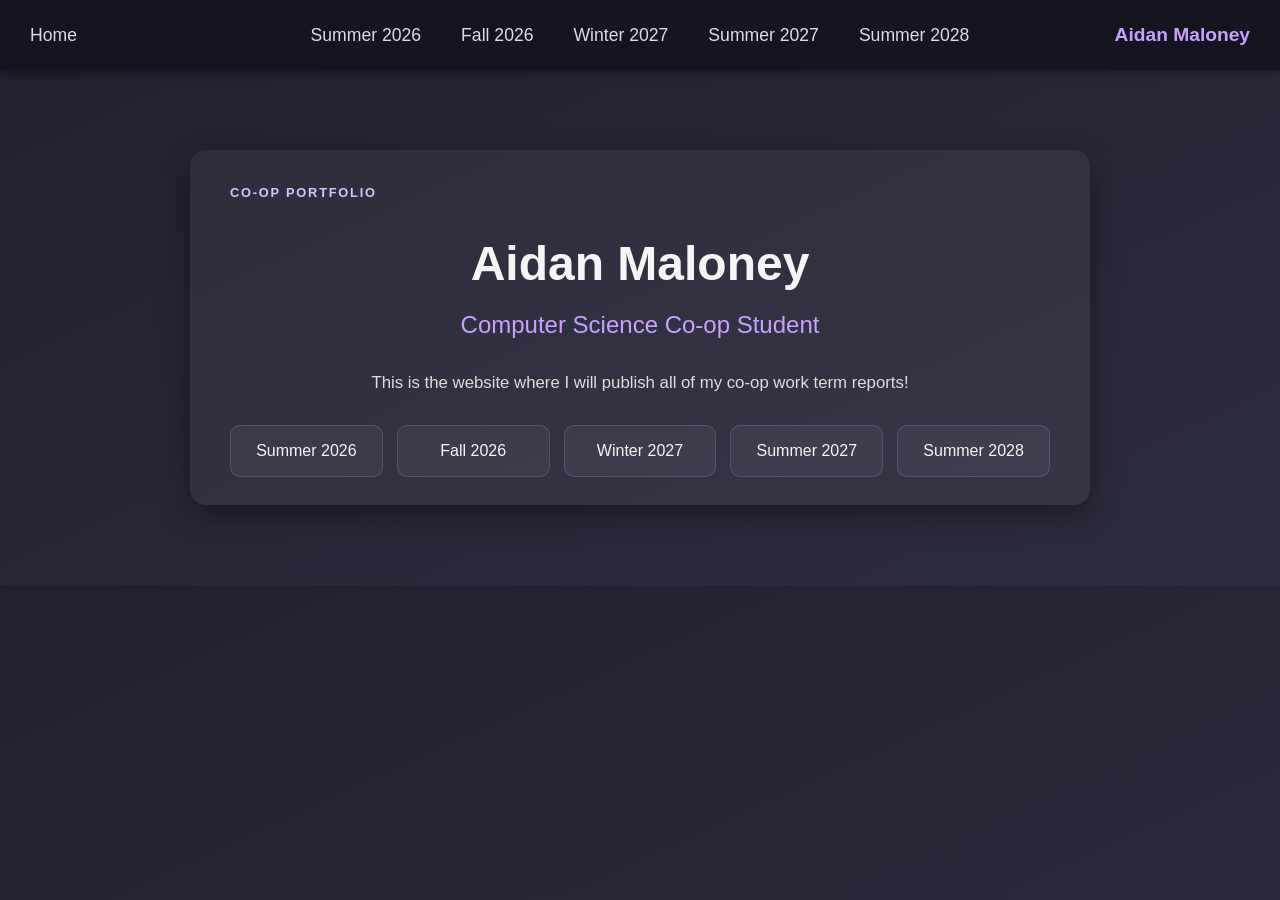
<file: index.html>
<!DOCTYPE html>
<html>
    <head>
        <meta charset="UTF-8">
        <title>Home</title>

        <link rel="stylesheet" href="styling.css">
    </head>
    <body>
        <header>
            <nav class="navbar">
                <div class="navleft">
                    <a href="home.html">Home</a>
                </div>

                <div class="navcenter">
                    <a href="wt1.html">Summer 2026</a>
                    <a href="wt2.html">Fall 2026</a>
                    <a href="wt3.html">Winter 2027</a>
                    <a href="wt4.html">Summer 2027</a>
                    <a href="wt5.html">Summer 2028</a>
                </div>
                
                <div class="navright">
                    <div>Aidan Maloney</div>
                </div>
            </nav>
        </header>

        <div class="content">
            <div class="content-card home-landing">
                <p class="eyebrow">Co-op Portfolio</p>
                <h1>Aidan Maloney</h1>
                <h2>Computer Science Co-op Student</h2>

                <p class="home-copy">
                    This is the website where I will publish all of my co-op work term reports!
                </p>

                <div class="home-links">
                    <a href="wt1.html">Summer 2026</a>
                    <a href="wt2.html">Fall 2026</a>
                    <a href="wt3.html">Winter 2027</a>
                    <a href="wt4.html">Summer 2027</a>
                    <a href="wt5.html">Summer 2028</a>
                </div>
            </div>
        </div>
    </body>
</html>
</file>
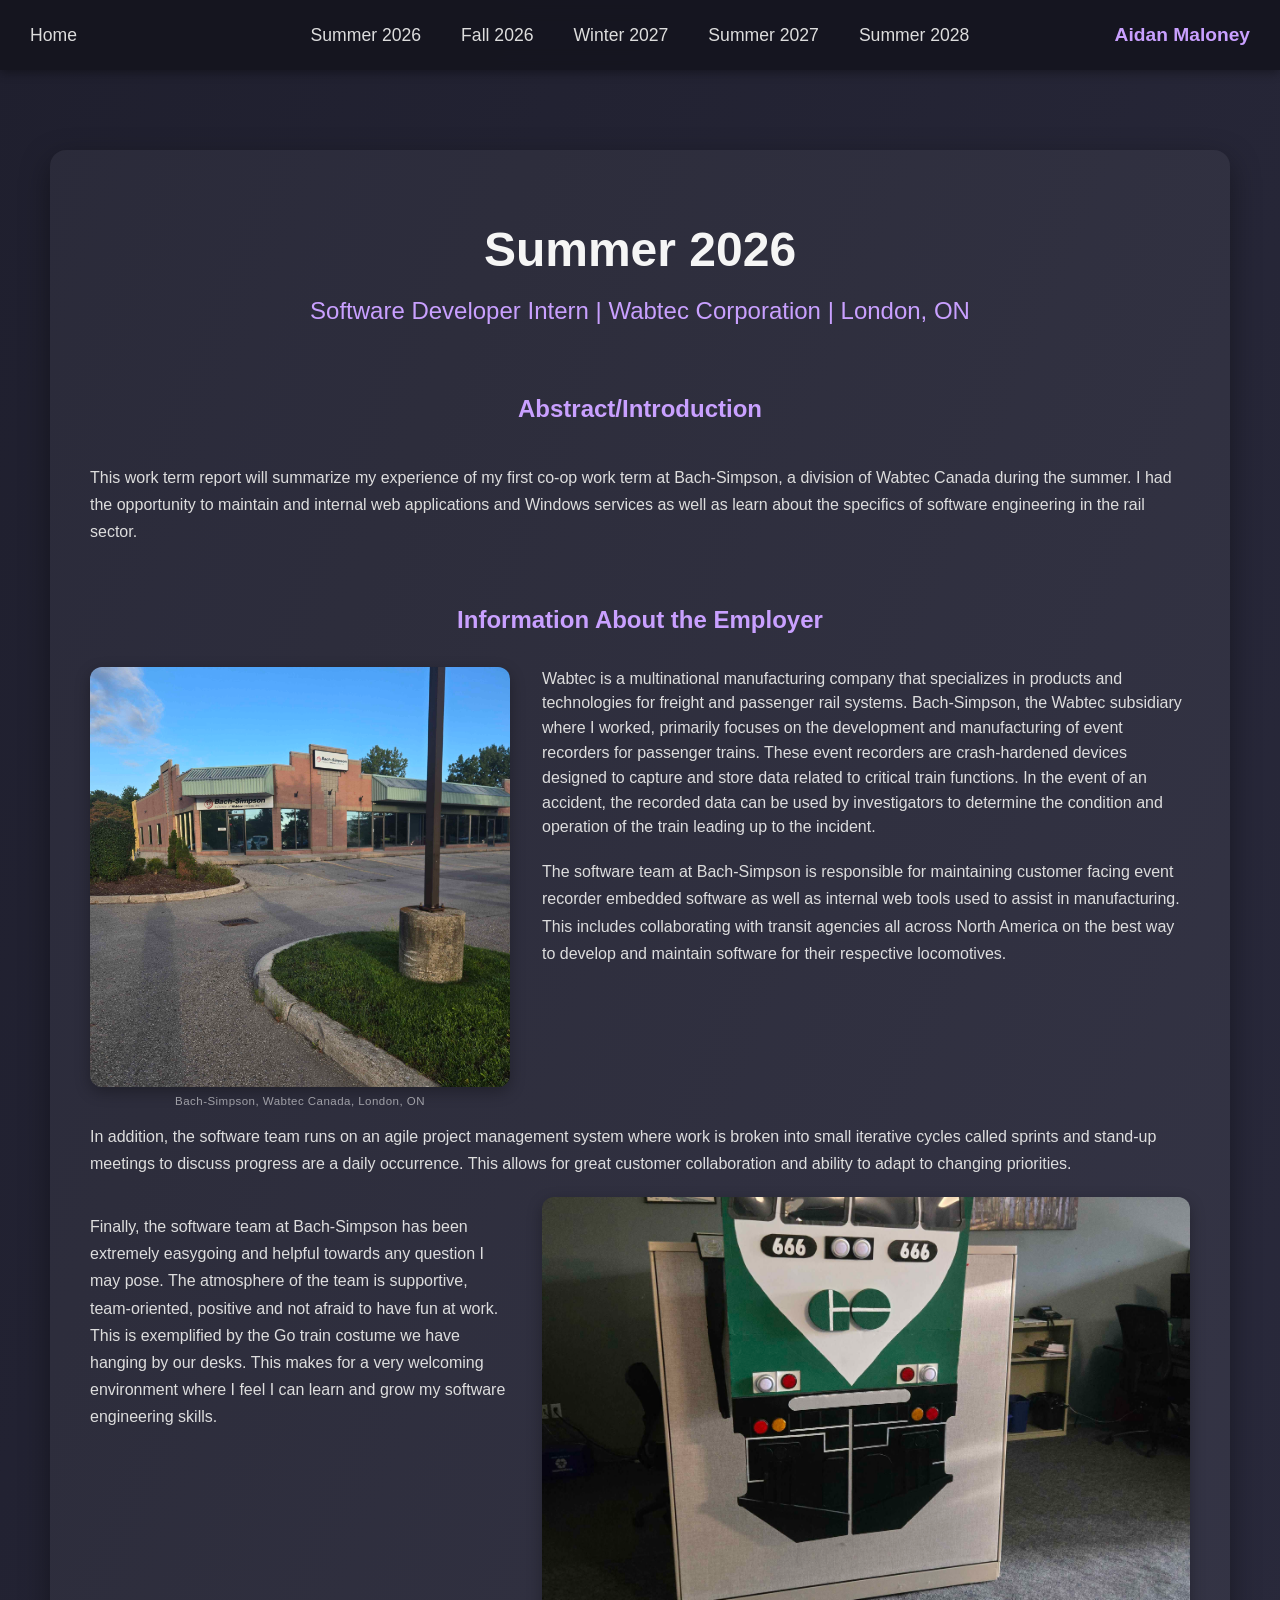
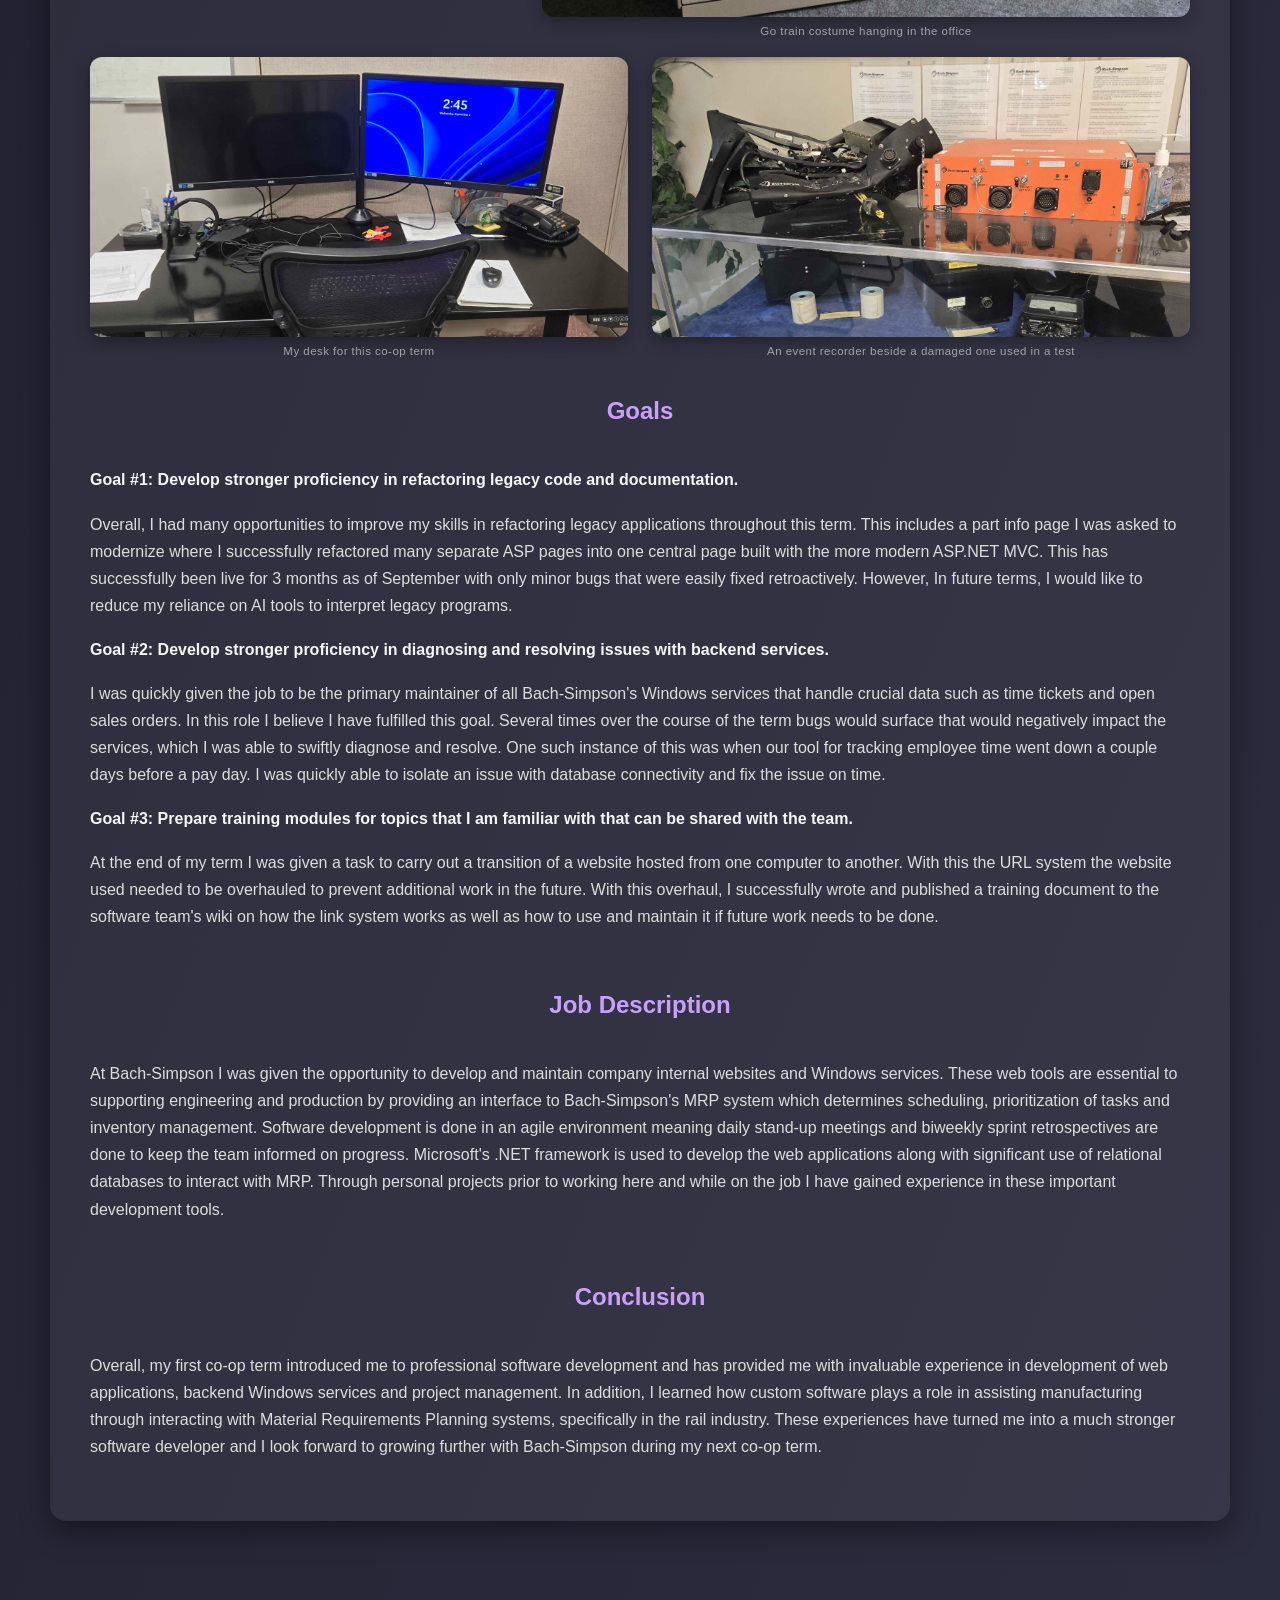
<file: wt1.html>
<!DOCTYPE html>
<html>
    <head>
        <meta charset="UTF-8">
        <title>Home</title>

        <link rel="stylesheet" href="styling.css">
    </head>
    <body>
        <header>
            <nav class="navbar">
                <div class="navleft">
                    <a href="home.html">Home</a>
                </div>

                <div class="navcenter">
                    <a href="wt1.html">Summer 2026</a>
                    <a href="wt2.html">Fall 2026</a>
                    <a href="wt3.html">Winter 2027</a>
                    <a href="wt4.html">Summer 2027</a>
                    <a href="wt5.html">Summer 2028</a>
                </div>
                
                <div class="navright">
                    <div>Aidan Maloney</div>
                </div>
            </nav>
        </header>

        <div class="content">
            <div class="content-card">

                <h1>Summer 2026</h1>
                <h2>Software Developer Intern | Wabtec Corporation | London, ON</h2>

                <div>
                    <h3>Abstract/Introduction</h3>

                    <p>
                        This work term report will summarize my experience of my first co-op work term at Bach-Simpson,
                        a division of Wabtec Canada during the summer. I had the opportunity to maintain and internal web applications
                        and Windows services as well as learn about the specifics of software engineering in the rail sector. 
                    </p>
                </div>

                <div>
                    <h3>Information About the Employer</h3>

                    <div class="employer-info">
                        <div class="employer-image">
                            <img src="imgs/20260911_074950.jpg">
                            <div class="image-caption">Bach-Simpson, Wabtec Canada, London, ON</div>
                        </div>

                        <div class="employer-text">
                            <p class="employer-copy">
                                Wabtec is a multinational manufacturing company that specializes in products and technologies for freight and passenger rail systems.
                                Bach-Simpson, the Wabtec subsidiary where I worked, primarily focuses on the development and manufacturing
                                of event recorders for passenger trains. These event recorders are crash-hardened devices designed to capture
                                and store data related to critical train functions. In the event of an accident, the recorded data can be used
                                by investigators to determine the condition and operation of the train leading up to the incident.
                            </p>

                            <p>
                                The software team at Bach-Simpson is responsible for maintaining customer facing event recorder embedded
                                software as well as internal web tools used to assist in manufacturing. This includes collaborating with
                                transit agencies all across North America on the best way to develop and maintain software for their
                                respective locomotives.
                            </p>
                        </div>
                    </div>

                    <p>
                        In addition, the software team runs on an agile project management system where work is broken into small iterative cycles
                        called sprints and stand-up meetings to discuss progress are a daily occurrence. This allows for great customer collaboration
                        and ability to adapt to changing priorities.
                    </p>

                    <div class="employer-info">
                        <p class="employer-text">
                            Finally, the software team at Bach-Simpson has been extremely easygoing and helpful towards any question I may pose.
                            The atmosphere of the team is supportive, team-oriented, positive and not afraid to have fun at work. This is exemplified
                            by the Go train costume we have hanging by our desks. This makes for a very welcoming environment where I feel I can learn
                            and grow my software engineering skills. 
                        </p>

                        <div class="employer-image">
                            <img src="imgs\20260911_075407.jpg">
                            <div class="image-caption">Go train costume hanging in the office</div>
                        </div>
                    </div>

                    <div class="mini-gallery">
                        <div class="employer-image mini-image">
                            <img src="imgs\20260902_144544.jpg">
                            <div class="image-caption">My desk for this co-op term</div>
                        </div>

                        <div class="employer-image mini-image">
                            <img src="imgs\20260911_075244.jpg">
                            <div class="image-caption">An event recorder beside a damaged one used in a test</div>
                        </div>
                    </div>
                    
                </div>
                
                <div>
                    <h3>Goals</h3>

                    <h4><strong>Goal #1:</strong> Develop stronger proficiency in refactoring legacy code and documentation.</h4>

                    <p>
                        Overall, I had many opportunities to improve my skills in refactoring legacy applications throughout this term.
                        This includes a part info page I was asked to modernize where I successfully refactored many separate ASP pages
                        into one central page built with the more modern ASP.NET MVC. This has successfully been live for 3 months as
                        of September with only minor bugs that were easily fixed retroactively. However, In future terms, I would like
                        to reduce my reliance on AI tools to interpret legacy programs.
                    </p>

                    <h4><strong>Goal #2:</strong> Develop stronger proficiency in diagnosing and resolving issues with backend services.</h4>

                    <p>
                        I was quickly given the job to be the primary maintainer of all Bach-Simpson's Windows services that handle crucial data
                        such as time tickets and open sales orders. In this role I believe I have fulfilled this goal. Several times over the course
                        of the term bugs would surface that would negatively impact the services, which I was able to swiftly diagnose and resolve.
                        One such instance of this was when our tool for tracking employee time went down a couple days before a pay day. I was
                        quickly able to isolate an issue with database connectivity and fix the issue on time.
                    </p>

                    <h4><strong>Goal #3:</strong> Prepare training modules for topics that I am familiar with that can be shared with the team.</h4>

                    <p>
                        At the end of my term I was given a task to carry out a transition of a website hosted from one computer to another.
                        With this the URL system the website used needed to be overhauled to prevent additional work in the future. With this
                        overhaul, I successfully wrote and published a training document to the software team's wiki on how the link system
                        works as well as how to use and maintain it if future work needs to be done.
                    </p>
                </div>
                
                <div>
                    <h3>Job Description</h3>

                    <p>
                        At Bach-Simpson I was given the opportunity to develop and maintain company internal websites and Windows services.
                        These web tools are essential to supporting engineering and production by providing an interface to Bach-Simpson's
                        MRP system which determines scheduling, prioritization of tasks and inventory management. Software development is done
                        in an agile environment meaning daily stand-up meetings and biweekly sprint retrospectives are done to keep the team
                        informed on progress. Microsoft's .NET framework is used to develop the web applications along with significant use of
                        relational databases to interact with MRP. Through personal projects prior to working here and while on the job I have
                        gained experience in these important development tools.
                    </p>
                </div>

                <div>
                    <h3>Conclusion</h3>

                    <p>
                        Overall, my first co-op term introduced me to professional software development and has provided me with
                        invaluable experience in development of web applications, backend Windows services and project management.
                        In addition, I learned how custom software plays a role in assisting manufacturing through interacting with
                        Material Requirements Planning systems, specifically in the rail industry. These experiences have turned me into
                        a much stronger software developer and I look forward to growing further with Bach-Simpson during my next co-op
                        term.
                    </p>
                </div>
            </div>
        </div>
    </body>
</html>
</file>
<file: styling.css>
body {
    font-family: 'Segoe UI', Tahoma, Geneva, Verdana, sans-serif;
    background: linear-gradient(to bottom right, #1f1f2e, #2c2c3f);
    color: #f5f5f5;
    margin: 0;
}

.navbar {
    display: flex;
    justify-content: center;
    align-items: center;
    background: rgba(20, 20, 30, 0.9);
    backdrop-filter: blur(10px);
    height: 70px;
    position: sticky;
    top: 0;
    box-shadow: 0 2px 10px rgba(0,0,0,0.4);
}

.navleft {
    position: absolute;
    left: 30px;
    display: flex;
    gap: 15px;
}

.navleft a svg {
    width: 28px;
    height: 28px;
    transition: 0.3s;
}

.navleft a:hover svg {
    fill: #a56eff;
    transform: scale(1.1);
}

.navcenter {
    display: flex;
    gap: 40px;
}

.navright {
    position: absolute;
    right: 30px;
    color: #c9a0ff;
    font-weight: 600;
    font-size: 1.2rem;
}

.navbar a {
    color: #ddd;
    text-decoration: none;
    font-size: 1.1rem;
    padding: 10px 0;
    position: relative;
    transition: 0.3s ease;
}

    .navbar a:hover {
        color: #c9a0ff;
    }

    .navbar a::after {
        content: "";
        position: absolute;
        width: 0%;
        height: 2px;
        bottom: -4px;
        left: 0;
        background: #c9a0ff;
        transition: 0.3s;
    }

    .navbar a:hover::after {
        width: 100%;
    }

.content {
    margin: 0;
    padding: 0;
    background: none;
    box-shadow: none;
}

.content-card {
    max-width: 1100px;
    margin: 80px auto;
    padding: 40px;
    background: rgba(255,255,255,0.05);
    border-radius: 16px;
    box-shadow: 0 10px 30px rgba(0,0,0,0.4);
    text-align: center;
}

h1 {
    font-size: 3rem;
    margin-bottom: 10px;
}

h2 {
    font-weight: 400;
    color: #c9a0ff;
    margin-bottom: 30px;
}

h3 {
    margin-top: 60px;
    margin-bottom: 20px;
    font-size: 1.5rem;
    border-bottom: 2px solid #c9a0ff;
    display: inline-block;
    padding-bottom: 5px;
}

p {
    line-height: 1.7;
    color: #ddd;
    margin-bottom: 20px;
    text-align: left;
}

h4 {
    text-align: left;
}

button {
    background: #c9a0ff;
    border: none;
    padding: 12px 24px;
    margin: 10px;
    border-radius: 8px;
    font-weight: 600;
    cursor: pointer;
    transition: 0.3s ease;
}

    button:hover {
        background: #a56eff;
        transform: translateY(-2px);
        box-shadow: 0 5px 15px rgba(0,0,0,0.3);
    }

.content-card ul {
    list-style: none;
    padding: 0;
    display: grid;
    grid-template-columns: repeat(auto-fit, minmax(120px, 1fr));
    gap: 12px;
    max-width: 600px;
    margin: 0 auto;
}

.content-card li {
    background: rgba(255,255,255,0.08);
    padding: 10px;
    border-radius: 8px;
    transition: 0.3s ease;
}

    .content-card li:hover {
        background: rgba(201, 160, 255, 0.2);
        transform: scale(1.05);
    }


.content-card img {
    display: block;
    width: min(100%, 400px);
    max-width: 100%;
    height: auto;
    object-fit: cover;
    border-radius: 12px;
    margin: 10px auto;
    transition: 0.3s ease;
    box-shadow: 0 5px 15px rgba(0,0,0,0.3);
}

.employer-info {
    display: grid;
    grid-template-columns: minmax(260px, 420px) minmax(0, 1fr);
    align-items: start;
    gap: 32px;
    width: 100%;
    max-width: 100%;
    margin: 8px 0 0;
}

.employer-image {
    display: flex;
    flex-direction: column;
    justify-content: center;
    margin: 0;
}

.employer-image img {
    display: block;
    width: 100%;
    height: 420px;
    object-fit: cover;
    margin: 0;
    border-radius: 12px;
    box-shadow: 0 5px 15px rgba(0,0,0,0.3);
}

.mini-gallery {
    display: flex;
    justify-content: space-between;
    align-items: flex-start;
    gap: 24px;
    margin-top: 20px;
    width: 100%;
}

.mini-image {
    flex: 1 1 0;
    max-width: calc(50% - 12px);
}

.mini-image img {
    width: 100%;
    height: 280px;
    object-fit: cover;
    margin: 0;
}

.image-caption {
    margin-top: 8px;
    font-size: 0.72rem;
    color: rgba(255, 255, 255, 0.55);
    letter-spacing: 0.04em;
    text-align: center;
}

.employer-text {
    min-width: 0;
    width: 100%;
    max-width: 100%;
}

.employer-copy {
    margin: 0 0 18px;
    max-width: 100%;
    line-height: 1.55;
}

.content-card h3:last-of-type {
    margin-top: 40px;
    border: none;
    color: #c9a0ff;
}

.coming-soon {
    max-width: 760px;
    padding: 48px 40px 36px;
}

.coming-soon .coming-soon-badge {
    display: inline-block;
    background: rgba(201, 160, 255, 0.12);
    color: #d9c3ff;
    border: 1px solid rgba(201, 160, 255, 0.45);
    border-radius: 999px;
    padding: 8px 16px;
    margin-bottom: 18px;
    font-size: 0.8rem;
    font-weight: 700;
    letter-spacing: 0.08em;
    text-transform: uppercase;
}

.coming-soon h1 {
    margin-bottom: 8px;
}

.coming-soon h2 {
    margin-bottom: 20px;
}

.coming-soon p {
    text-align: center;
    max-width: 620px;
    margin: 0 auto 12px;
    color: #ddd;
}

.coming-soon button {
    margin-top: 18px;
}

.home-landing {
    max-width: 820px;
    padding: 32px 40px 28px;
    text-align: center;
}

.eyebrow {
    margin: 0 0 18px;
    text-align: left;
    color: #d9c3ff;
    letter-spacing: 0.14em;
    text-transform: uppercase;
    font-size: 0.8rem;
    font-weight: 700;
}

.home-copy {
    max-width: 620px;
    margin: 0 auto 28px;
    text-align: center;
    font-size: 1.05rem;
}

.home-links {
    display: grid;
    grid-template-columns: repeat(auto-fit, minmax(150px, 1fr));
    gap: 14px;
    margin-top: 24px;
}

.home-links a {
    display: block;
    padding: 16px 18px;
    border-radius: 10px;
    background: rgba(255,255,255,0.05);
    color: #f5f5f5;
    text-decoration: none;
    border: 1px solid rgba(201, 160, 255, 0.2);
    transition: 0.3s ease;
}

.home-links a:hover {
    background: rgba(201, 160, 255, 0.12);
    transform: translateY(-2px);
    border-color: rgba(201, 160, 255, 0.5);
}
</file>
